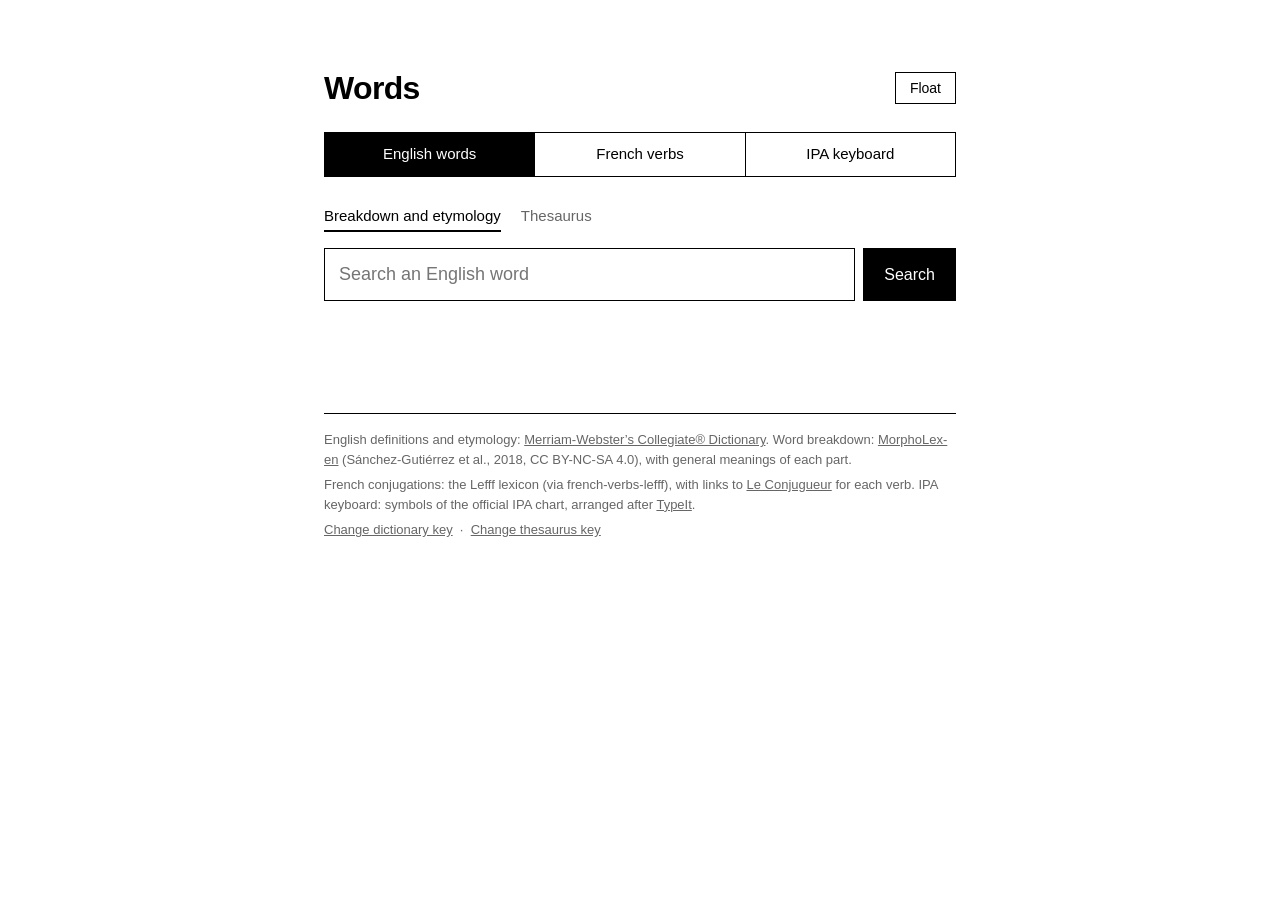
<file: index.html>
<!DOCTYPE html>
<html lang="en">
<head>
<meta charset="utf-8">
<meta name="viewport" content="width=device-width, initial-scale=1">
<title>Words</title>
<meta name="description" content="English word breakdowns, etymology and thesaurus, French verb conjugations, and a full IPA keyboard.">

<meta property="og:type" content="website">
<meta property="og:url" content="https://michellejnoh.github.io/words/">
<meta property="og:title" content="Words">
<meta property="og:description" content="English word breakdowns, etymology and thesaurus, French verb conjugations, and a full IPA keyboard.">
<meta property="og:image" content="https://michellejnoh.github.io/words/preview.png">
<meta property="og:image:width" content="1200">
<meta property="og:image:height" content="630">
<meta property="og:image:alt" content="Words: English roots, French verbs, IPA keyboard">
<meta name="twitter:card" content="summary_large_image">
<meta name="twitter:image" content="https://michellejnoh.github.io/words/preview.png">

<link rel="icon" href="favicon.ico" sizes="any">
<link rel="icon" type="image/png" sizes="32x32" href="favicon-32.png">
<link rel="icon" type="image/png" sizes="192x192" href="icon-192.png">
<link rel="apple-touch-icon" sizes="180x180" href="https://michellejnoh.github.io/words/apple-touch-icon.png">
<link rel="apple-touch-icon-precomposed" sizes="180x180" href="https://michellejnoh.github.io/words/apple-touch-icon-precomposed.png">
<link rel="manifest" href="site.webmanifest">
<meta name="apple-mobile-web-app-title" content="Words">
<meta name="theme-color" content="#ffffff">
<link rel="stylesheet" href="style.css">
</head>
<body>
<script>if (/[?&]mini\b/.test(location.search)) document.documentElement.className = "mini";</script>
<main>
  <header>
    <div class="top">
      <h1><a href="./">Words</a></h1>
      <button type="button" id="float" class="ghost small" title="Open a small window that stays on top of other apps">Float</button>
    </div>
    <p id="float-msg" class="note" hidden></p>
    <nav class="tabs" role="tablist">
      <a href="#en" role="tab" data-tab="en">English words</a>
      <a href="#fr" role="tab" data-tab="fr">French verbs</a>
      <a href="#ipa" role="tab" data-tab="ipa">IPA keyboard</a>
    </nav>
  </header>

  <!-- English -->
  <div class="panel" id="panel-en" hidden>
    <nav class="subtabs">
      <a href="#en" data-sub="en" class="on">Breakdown and etymology</a>
      <a href="#th" data-sub="th">Thesaurus</a>
    </nav>
    <form id="search" autocomplete="off">
      <input id="q" type="text" enterkeyhint="search" autocapitalize="off" spellcheck="false" placeholder="Search an English word" aria-label="English word">
      <button type="submit">Search</button>
    </form>
    <div id="keybox" class="keybox" hidden>
      <p>This tab uses the Merriam-Webster Collegiate Dictionary API. Paste your free API key (from <a href="https://dictionaryapi.com/register/index" target="_blank" rel="noopener">dictionaryapi.com</a>) to start. It is saved only in this browser.</p>
      <form id="keyform">
        <input id="key" type="text" placeholder="Collegiate Dictionary API key" aria-label="API key">
        <button type="submit">Save</button>
      </form>
    </div>
    <div id="status" class="status" role="status"></div>
    <article id="result"></article>
  </div>

  <!-- Thesaurus (part of the English tab) -->
  <div class="panel" id="panel-th" hidden>
    <nav class="subtabs">
      <a href="#en" data-sub="en">Breakdown and etymology</a>
      <a href="#th" data-sub="th" class="on">Thesaurus</a>
    </nav>
    <form id="th-search" autocomplete="off">
      <input id="th-q" type="text" enterkeyhint="search" autocapitalize="off" spellcheck="false" placeholder="Find synonyms and antonyms" aria-label="English word for thesaurus">
      <button type="submit">Search</button>
    </form>
    <div id="th-keybox" class="keybox" hidden>
      <p>The thesaurus uses your Merriam-Webster <b>Collegiate Thesaurus</b> key (sign in at <a href="https://dictionaryapi.com" target="_blank" rel="noopener">dictionaryapi.com</a> and open Keys; it is different from the dictionary key). Paste it here. It is saved only in this browser.</p>
      <form id="th-keyform">
        <input id="th-key" type="text" placeholder="Collegiate Thesaurus API key" aria-label="Thesaurus API key">
        <button type="submit">Save</button>
      </form>
    </div>
    <div id="th-status" class="status" role="status"></div>
    <article id="th-result"></article>
  </div>

  <!-- French -->
  <div class="panel" id="panel-fr" hidden>
    <p class="sub">Conjugation in every tense</p>
    <form id="fr-search" autocomplete="off">
      <input id="fr-q" type="text" enterkeyhint="search" autocapitalize="off" spellcheck="false" placeholder="Type a French verb, e.g. venir, se lever" aria-label="French verb" lang="fr">
      <button type="submit">Conjugate</button>
    </form>
    <div id="fr-status" class="status" role="status"></div>
    <article id="fr-result" lang="fr"></article>
  </div>

  <!-- IPA -->
  <div class="panel" id="panel-ipa" hidden>
    <p class="sub">Click symbols to type, then copy</p>
    <div class="ipa-box">
      <textarea id="ipa-text" rows="2" spellcheck="false" autocapitalize="off" aria-label="IPA text" placeholder="Your IPA appears here"></textarea>
      <div class="ipa-actions">
        <button type="button" id="ipa-copy">Copy</button>
        <button type="button" id="ipa-back" class="ghost" aria-label="Delete last symbol">⌫</button>
        <button type="button" id="ipa-clear" class="ghost">Clear</button>
        <span id="ipa-msg" class="status-inline" role="status"></span>
      </div>
      <p id="ipa-name" class="note"></p>
    </div>
    <div id="ipa-keys"></div>
  </div>

  <footer>
    <p>English definitions and etymology: <a href="https://www.merriam-webster.com" target="_blank" rel="noopener">Merriam-Webster’s Collegiate® Dictionary</a>. Word breakdown: <a href="https://github.com/hugomailhot/MorphoLex-en" target="_blank" rel="noopener">MorphoLex-en</a> (Sánchez-Gutiérrez et al., 2018, CC BY-NC-SA 4.0), with general meanings of each part.</p>
    <p>French conjugations: the Lefff lexicon (via french-verbs-lefff), with links to <a href="https://leconjugueur.lefigaro.fr/" target="_blank" rel="noopener">Le Conjugueur</a> for each verb. IPA keyboard: symbols of the official IPA chart, arranged after <a href="https://ipa.typeit.org/full/" target="_blank" rel="noopener">TypeIt</a>.</p>
    <p><a href="#" id="resetkey">Change dictionary key</a> &nbsp;·&nbsp; <a href="#" id="th-resetkey">Change thesaurus key</a></p>
  </footer>
</main>
<script src="config.js"></script>
<script src="morphemes.js"></script>
<script src="words.js"></script>
<script src="app.js"></script>
<script src="th.js"></script>
<script src="fr.js"></script>
<script src="ipa.js"></script>
<script src="main.js"></script>
<script src="float.js"></script>
</body>
</html>
</file>
<file: style.css>
* { box-sizing: border-box; margin: 0; padding: 0; }

body {
  font-family: "Helvetica Neue", Helvetica, Arial, sans-serif;
  background: #fff;
  color: #000;
  line-height: 1.5;
  -webkit-font-smoothing: antialiased;
}

main { max-width: 680px; margin: 0 auto; padding: 64px 24px 48px; }

a { color: #000; }

header { margin-bottom: 28px; }
h1 { font-size: 32px; font-weight: 700; letter-spacing: -0.02em; }
h1 a { text-decoration: none; }
.sub { color: #666; margin-bottom: 16px; }

form { display: flex; gap: 8px; }
input {
  flex: 1;
  min-width: 0;
  font: inherit;
  font-size: 18px;
  padding: 12px 14px;
  border: 1px solid #000;
  border-radius: 0;
  background: #fff;
  color: #000;
  -webkit-appearance: none;
}
input:focus { outline: 2px solid #000; outline-offset: -2px; }
button {
  font: inherit;
  font-size: 16px;
  padding: 0 20px;
  border: 1px solid #000;
  border-radius: 0;
  background: #000;
  color: #fff;
  cursor: pointer;
  flex-shrink: 0;
}
button:hover { background: #333; }

.keybox { margin-top: 24px; padding: 16px; border: 1px solid #000; }
.keybox p { margin-bottom: 12px; font-size: 14px; }

.status { margin: 24px 0 0; color: #666; min-height: 1.5em; }
.suggest button {
  background: none; color: #000; border: none; padding: 0;
  text-decoration: underline; font-size: inherit; cursor: pointer;
}

section { margin-top: 40px; }
h2 {
  font-size: 12px; font-weight: 700; text-transform: uppercase;
  letter-spacing: 0.1em; padding-bottom: 8px; border-bottom: 1px solid #000;
  margin-bottom: 16px;
}
h3 { font-size: 16px; font-weight: 700; margin: 20px 0 6px; }

.word { font-size: 44px; font-weight: 700; letter-spacing: -0.02em; line-height: 1.1; }
.meta { color: #666; margin-top: 6px; }

/* breakdown */
.parts { display: flex; flex-wrap: wrap; align-items: stretch; gap: 0; border: 1px solid #000; }
.part { flex: 1 1 120px; padding: 14px 16px; border-right: 1px solid #000; }
.part:last-child { border-right: none; }
.part .form { font-size: 22px; font-weight: 700; }
.part .type { font-size: 11px; text-transform: uppercase; letter-spacing: 0.1em; color: #666; }
.part .gloss { margin-top: 6px; }
.part .origin { font-size: 13px; color: #666; }
.formula { margin-top: 12px; color: #666; }
.note { font-size: 13px; color: #666; margin-top: 12px; }

ol.defs { padding-left: 20px; }
ol.defs li { margin-bottom: 6px; }
.fl { font-style: italic; color: #666; }

.ety p { margin-bottom: 10px; }
.ety i { font-style: italic; }
.ety .sc { font-variant: small-caps; }
.date { color: #666; font-size: 14px; }

.suggest { margin-top: 8px; }
.suggest button { margin-right: 12px; }

footer { margin-top: 64px; padding-top: 16px; border-top: 1px solid #000; font-size: 13px; color: #666; }
footer p { margin-bottom: 6px; }
footer a { color: #666; }

/* header row with Float button */
.top { display: flex; align-items: center; justify-content: space-between; gap: 12px; }
button.small { font-size: 14px; height: 32px; padding: 0 14px; }

/* sub-tabs inside English */
.subtabs { display: flex; gap: 20px; margin-bottom: 16px; font-size: 15px; }
.subtabs a { text-decoration: none; color: #666; padding-bottom: 3px; border-bottom: 2px solid transparent; }
.subtabs a.on { color: #000; border-bottom-color: #000; }
.subtabs a:hover { color: #000; }

/* thesaurus */
.sense { margin-bottom: 24px; }
.sense .def { font-weight: 700; }
.sense .ex { color: #666; margin-top: 2px; }
.sense .lbl { font-size: 11px; text-transform: uppercase; letter-spacing: 0.1em; color: #666; margin-top: 10px; }
.sense .wl { margin-top: 2px; }
#th-result .ant { display: none; }
#th-result.show-ants .ant { display: block; }
.toggle { display: flex; align-items: center; gap: 8px; margin-top: 32px; padding-top: 16px; border-top: 1px solid #000; cursor: pointer; font-size: 15px; }
.toggle input { -webkit-appearance: checkbox; appearance: auto; flex: none; width: 18px; height: 18px; padding: 0; border: none; accent-color: #000; cursor: pointer; }

/* tabs */
.tabs { display: flex; gap: 0; margin-top: 20px; border: 1px solid #000; }
.tabs a {
  flex: 1; text-align: center; padding: 10px 8px; text-decoration: none;
  border-right: 1px solid #000; font-size: 15px;
}
.tabs a:last-child { border-right: none; }
.tabs a.on { background: #000; color: #fff; }
.tabs a:not(.on):hover { background: #f2f2f2; }

/* French */
.tenses { display: grid; grid-template-columns: 1fr 1fr; gap: 24px 32px; }
.tense h3 { margin: 0 0 6px; font-size: 14px; }
.tense ul { list-style: none; }
.tense li { padding: 1px 0; }

/* IPA */
.ipa-box { position: sticky; top: 0; background: #fff; padding: 8px 0 4px; z-index: 2; }
textarea {
  width: 100%; font: inherit; font-size: 28px; line-height: 1.3; padding: 12px 14px;
  border: 1px solid #000; border-radius: 0; resize: vertical; color: #000; background: #fff;
  font-family: "Helvetica Neue", Helvetica, "Doulos SIL", "Charis SIL", "Segoe UI", Arial, sans-serif;
}
textarea:focus { outline: 2px solid #000; outline-offset: -2px; }
.ipa-actions { display: flex; gap: 8px; align-items: center; margin-top: 8px; }
.ipa-actions button { height: 40px; }
button.ghost { background: #fff; color: #000; }
button.ghost:hover { background: #f2f2f2; }
.status-inline { color: #666; font-size: 14px; }
#ipa-name { min-height: 1.4em; margin-top: 6px; }
.chart { overflow-x: auto; -webkit-overflow-scrolling: touch; }
.chart table { border-collapse: collapse; font-size: 11px; }
.chart th { font-weight: 400; color: #666; padding: 4px 4px; text-align: left; vertical-align: bottom; line-height: 1.2; }
.chart tr + tr th { vertical-align: middle; white-space: normal; min-width: 64px; }
.chart td { border: 1px solid #000; padding: 1px; white-space: nowrap; text-align: center; }
.chart .k { min-width: 23px; width: 23px; height: 30px; padding: 0; margin: 0; font-size: 18px; border-color: transparent; }
.chart .k:hover { border-color: #000; }
.k {
  display: inline-flex; align-items: center; justify-content: center;
  min-width: 36px; height: 36px; padding: 0 6px; margin: 1px;
  background: #fff; color: #000; border: 1px solid #ccc; font-size: 20px;
  font-family: "Helvetica Neue", Helvetica, "Doulos SIL", "Charis SIL", "Segoe UI", Arial, sans-serif;
  vertical-align: middle;
}
.k:hover { background: #000; color: #fff; border-color: #000; }
.k.empty { border-color: transparent; background: none; }
.scroll-hint { display: none; }
.keyrow { display: flex; flex-wrap: wrap; gap: 0; }
.keyrow .k { min-width: 44px; height: 44px; }

@media (max-width: 520px) {
  .tenses { grid-template-columns: 1fr; }
  .scroll-hint { display: block; font-size: 13px; color: #666; margin-bottom: 6px; }
  .tabs a { font-size: 13px; padding: 10px 4px; }
  main { padding-top: 40px; }
  .word { font-size: 34px; }
  .part { flex-basis: 100%; border-right: none; border-bottom: 1px solid #000; }
  .part:last-child { border-bottom: none; }
}

/* compact layout inside the floating window */
.mini main { padding: 14px 14px 24px; }
.mini h1 { font-size: 20px; }
.mini header { margin-bottom: 14px; }
.mini .tabs { margin-top: 10px; }
.mini .tabs a { font-size: 13px; padding: 7px 4px; }
.mini .sub, .mini footer, .mini #float, .mini #float-msg { display: none; }
.mini input { font-size: 16px; padding: 9px 10px; }
.mini button { font-size: 14px; padding: 0 12px; }
.mini .word { font-size: 28px; }
.mini section { margin-top: 24px; }
.mini .tenses { grid-template-columns: 1fr; gap: 14px; }
.mini .part { flex-basis: 100%; border-right: none; border-bottom: 1px solid #000; }
.mini .part:last-child { border-bottom: none; }
.mini textarea { font-size: 22px; }
.mini .scroll-hint { display: block; font-size: 12px; color: #666; margin-bottom: 4px; }

/* definitions with examples */
ul.senses { list-style: none; }
ul.senses li { display: flex; gap: 10px; margin-bottom: 12px; }
ul.senses .sn { flex: none; min-width: 26px; font-weight: 700; }
ul.senses .sd p { margin: 0; }
ul.senses .ex { color: #666; margin-top: 3px !important; }
ul.senses .ex::before { content: "“"; }
ul.senses .ex::after { content: "”"; }
</file>
